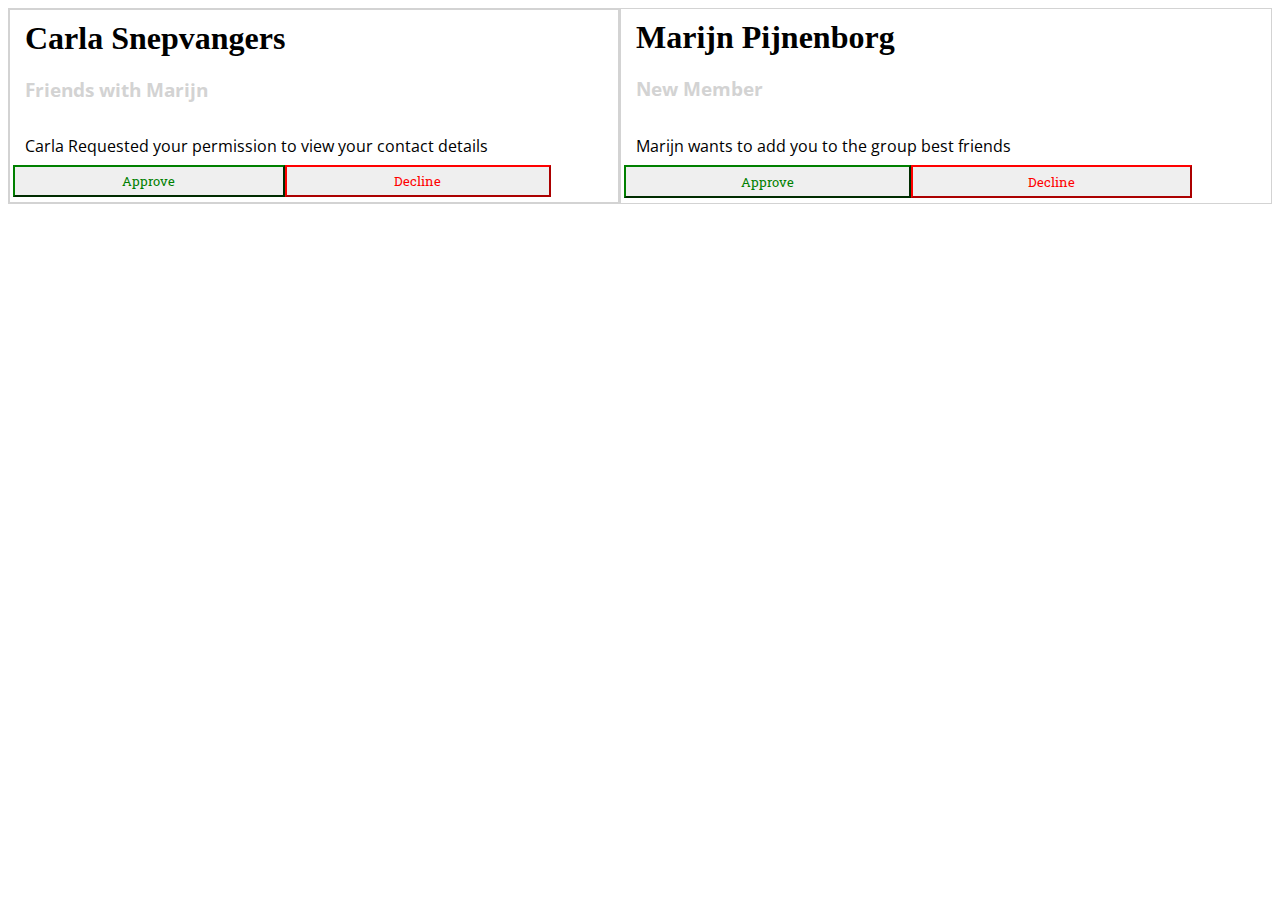
<file: advancedCSS/index.html>
<!DOCTYPE html>
<html>
  <head>
    <title>opdracht</title>
    <link rel="stylesheet" type="text/css" href="index.css" />
    <link rel="preconnect" href="https://fonts.gstatic.com" />
    <link
      href="https://fonts.googleapis.com/css2?family=Open+Sans+Condensed:wght@300&display=swap"
      rel="stylesheet"
    />
    <link rel="preconnect" href="https://fonts.gstatic.com" />
    <link
      href="https://fonts.googleapis.com/css2?family=Open+Sans+Condensed:wght@300&family=Roboto+Slab:wght@600;700&display=swap"
      rel="stylesheet"
    />
  </head>
  <body class="border">
    <main>
      <div class="container">
        <div class="container-two">
          <div class="header-container">
            <h1>Carla Snepvangers</h1>
            <h3>Friends with Marijn</h3>
          </div>
          <img />
        </div>
        <p>Carla Requested your permission to view your contact details</p>
        <div class="button-container">
          <button>Approve</button>
          <button class="red">Decline</button>
        </div>
      </div>
    </main>
    <div class="container">
      <div class="container-two">
        <div class="header-container">
          <h1>Marijn Pijnenborg</h1>
          <h3>New Member</h3>
        </div>
        <img />
      </div>
      <p>Marijn wants to add you to the group best friends</p>
      <div class="button-container">
        <button>Approve</button>
        <button class="red">Decline</button>
      </div>
    </div>
    <footer></footer>
  </body>
</html>
</file>
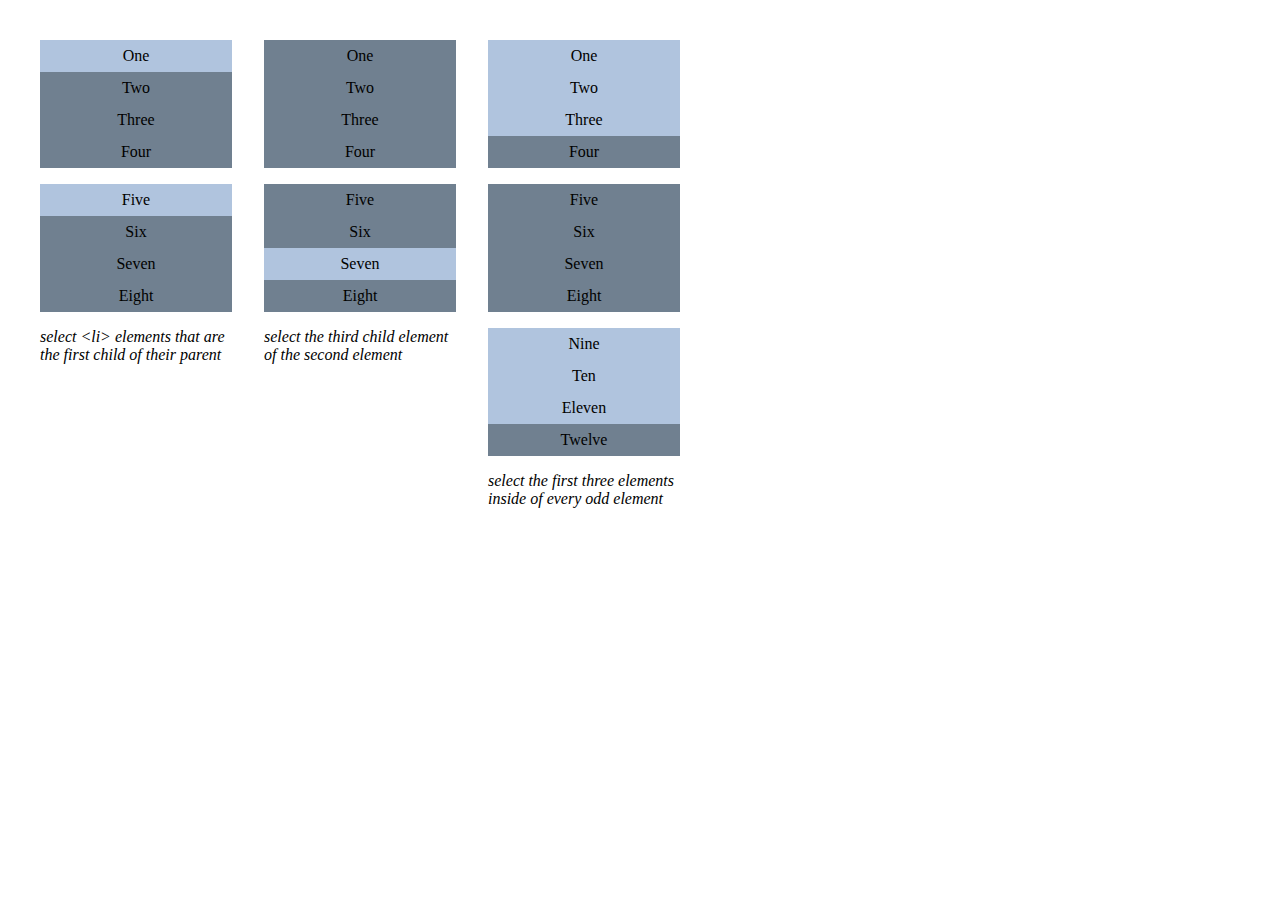
<file: nth_child/index.html>
<!DOCTYPE html>
<html>
  <head>
    <title>nth-child</title>
    <link rel="stylesheet" type="text/css" href="index.css" />
  </head>
  <body>
    <div class="one">
      <ul>
        <li>One</li>
        <li>Two</li>
        <li>Three</li>
        <li>Four</li>
      </ul>
      <ol>
        <li>Five</li>
        <li>Six</li>
        <li>Seven</li>
        <li>Eight</li>
      </ol>
      <i>select &lt;li&gt; elements that are the first child of their parent</i>
    </div>

    <div class="two">
      <ul>
        <li>One</li>
        <li>Two</li>
        <li>Three</li>
        <li>Four</li>
      </ul>
      <ol>
        <li>Five</li>
        <li>Six</li>
        <li>Seven</li>
        <li>Eight</li>
      </ol>
      <i>select the third child element of the second element</i>
    </div>

    <div class="three">
      <ul>
        <li>One</li>
        <li>Two</li>
        <li>Three</li>
        <li>Four</li>
      </ul>
      <ol>
        <li>Five</li>
        <li>Six</li>
        <li>Seven</li>
        <li>Eight</li>
      </ol>
      <ul>
        <li>Nine</li>
        <li>Ten</li>
        <li>Eleven</li>
        <li>Twelve</li>
      </ul>
      <i>select the first three elements inside of every odd element</i>
    </div>
  </body>
</html>
</file>
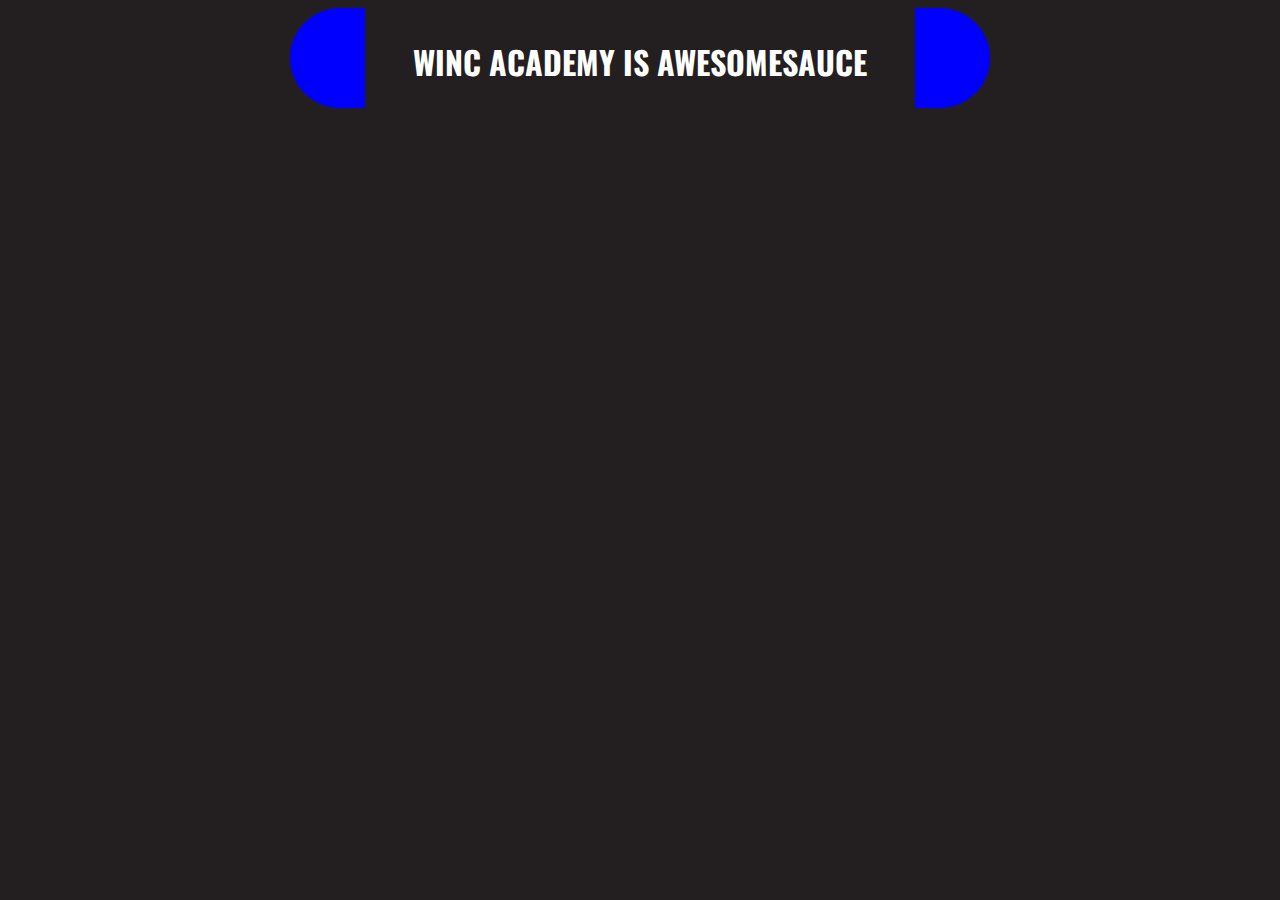
<file: advancedCSS/opdracht_3/index.html>
<!DOCTYPE html>
<html>
  <head>
    <link rel="stylesheet" type="text/css" href="index.css" />
    <link rel="preconnect" href="https://fonts.gstatic.com" />
    <link
      href="https://fonts.googleapis.com/css2?family=Oswald:wght@700&display=swap"
      rel="stylesheet"
    />
    <title>Pseudo-classes part 2</title>
  </head>
  <body>
    <div class="container">
      <div class="half-circle"></div>
      <h1>Winc Academy is awesomesauce</h1>
      <div class="half-circle-2"></div>
    </div>
  </body>
</html>
</file>
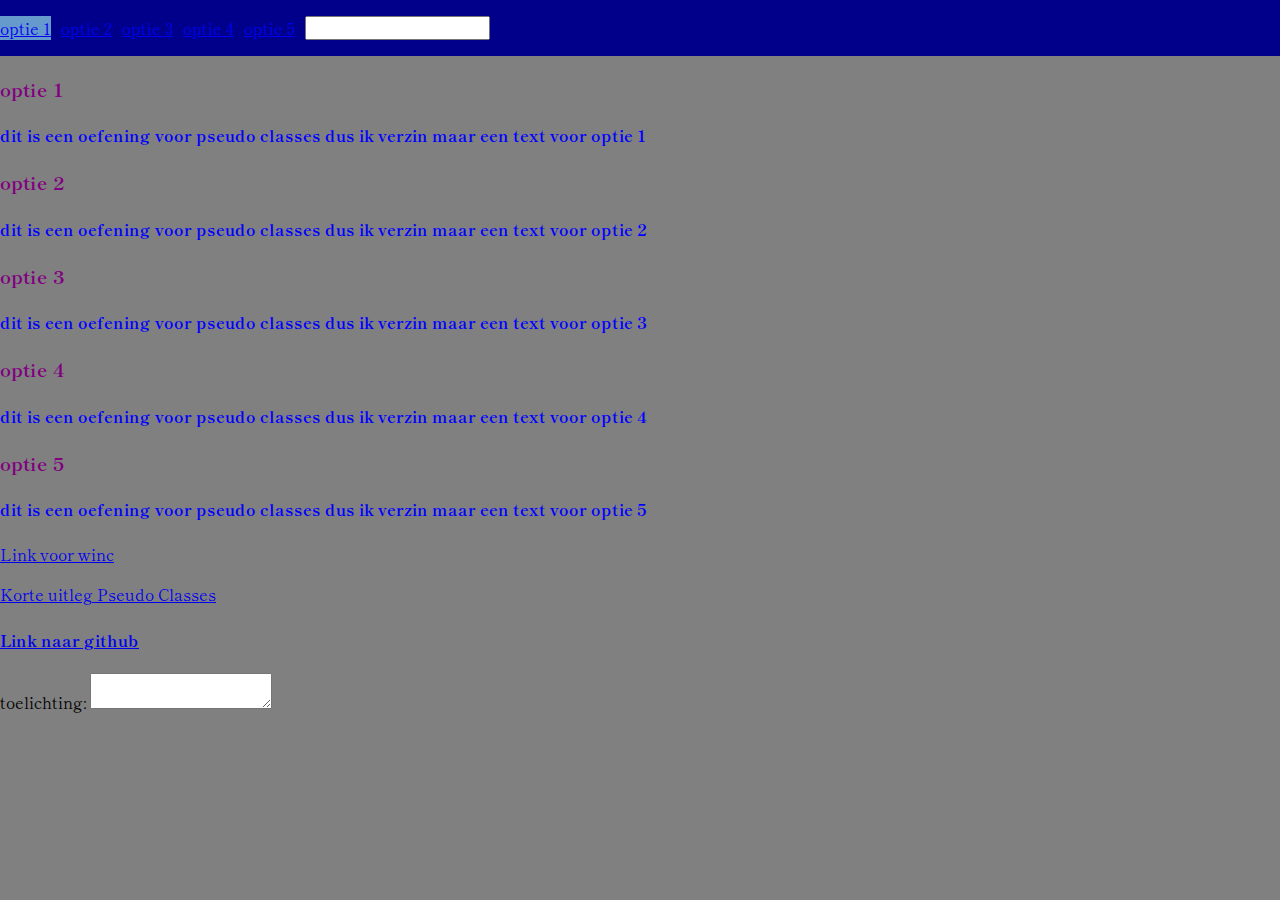
<file: advancedCSS/pseudo-classes/opdracht_1/index.html>
<!DOCTYPE html>
<html>
  <head>
    <link rel="stylesheet" type="text/css" href="index.css" />
    <link rel="preconnect" href="https://fonts.gstatic.com" />
    <link
      href="https://fonts.googleapis.com/css2?family=Shippori+Mincho&display=swap"
      rel="stylesheet"
    />
    <title>Pseudo-classes</title>
  </head>
  <body>
    <header>
      <nav>
        <ul>
          <li class="currentPage"><a href="#optie1">optie 1</a></li>
          <li><a href="#optie2">optie 2</a></li>
          <li><a href="#optie3">optie 3</a></li>
          <li><a href="#optie4">optie 4</a></li>
          <li><a href="#optie5">optie 5</a></li>
          <input />
        </ul>
      </nav>
    </header>
    <main>
      <h3 id="optie1">optie 1</h3>
      <h4>
        dit is een oefening voor pseudo classes dus ik verzin maar een text voor
        optie 1
      </h4>
      <h3 id="optie2">optie 2</h3>
      <h4>
        dit is een oefening voor pseudo classes dus ik verzin maar een text voor
        optie 2
      </h4>
      <h3 id="optie3">optie 3</h3>
      <h4>
        dit is een oefening voor pseudo classes dus ik verzin maar een text voor
        optie 3
      </h4>
      <h3 id="optie4">optie 4</h3>
      <h4>
        dit is een oefening voor pseudo classes dus ik verzin maar een text voor
        optie 4
      </h4>
      <h3 id="optie5">optie 5</h3>
      <h4>
        dit is een oefening voor pseudo classes dus ik verzin maar een text voor
        optie 5
      </h4>
    </main>
    <footer>
      <span
        ><a
          href="https://www.wincacademy.nl/?utm_term=winc%20academy&utm_campaign=Branding&utm_source=adwords&utm_medium=ppc&hsa_acc=7032950143&hsa_cam=1781095146&hsa_grp=64554993050&hsa_ad=471149811499&hsa_src=g&hsa_tgt=kwd-972833145553&hsa_kw=winc%20academy&hsa_mt=p&hsa_net=adwords&hsa_ver=3&gclid=CjwKCAiA1eKBBhBZEiwAX3gql25V9zUCUZ6S3Y81sCfyTp4VVaTFEw4JFI64sRiXCnFlU67_4KxmZxoCB-QQAvD_BwE#"
          >Link voor winc</a
        ></span
      >

      <div>
        <p>
          <a href="https://www.youtube.com/watch?v=OtBpgtqrjyo"
            >Korte uitleg Pseudo Classes</a
          >
        </p>
      </div>
      <h4><a href="https://github.com/">Link naar github</a></h4>
      <p>
        <label>toelichting: <textarea name="message"></textarea></label>
      </p>
    </footer>
  </body>
</html>
</file>
<file: advancedCSS/index.css>
body {
  display: flex;
  flex-direction: row 2;
}

main {
  flex-direction: row;
  border: 0.5px solid lightgray;
  flex-grow: 1.5;
  display: flex;
  row-gap: 10px;
}

h1 {
  padding: 10px;
  margin: 0;
  padding-left: 15px;
}

h3 {
  color: lightgray;
  font-family: "Open Sans Condensed", sans-serif;
  padding: 10px;
  padding-left: 15px;
  margin: 0;
}

p {
  font-family: "Open Sans Condensed", sans-serif;
  margin: 0;
  padding-left: 15px;
}

.button-container {
  margin: 3px;
  margin-bottom: 5px;
  padding-right: 5px;
  display: flex;
  row-gap: 10px;
}

button {
  border-color: green;
  color: green;
  font-family: "Open Sans Condensed", sans-serif;
  padding: 5px 18%;
  font-family: "Roboto Slab", serif;
}

.red {
  border-color: red;
  color: red;
}

.container {
  flex-direction: row 2;
  border: 1px solid lightgray;
  flex-grow: 3;
  display: grid;
  row-gap: 5px;
}
</file>
<file: nth_child/index.css>
body {
  padding: 1em 2em;
}

ul,
ol {
  list-style: none;
  padding: 0;
}
li {
  text-align: center;
  line-height: 2;
  background: slategrey;
}
div {
  width: 12em;
  float: left;
  margin-right: 2em;
}
hr {
  clear: both;
  padding-top: 1em;
  border: 0;
  border-bottom: 1px solid grey;
}

.one li:nth-child(1) {
  background-color: lightsteelblue;
}

.two ol li:nth-child(3) {
  background-color: lightsteelblue;
}

.three ul li:nth-child(-n + 3) {
  background-color: lightsteelblue;
}

div:before {
  font-family: monospace;
  white-space: nowrap;
  font-size: 12px;
}
</file>
<file: advancedCSS/opdracht_3/index.css>
body {
  background: #231f20;
  text-align: center;
  display: flex;
  justify-content: center;
}

h1 {
  color: #fff;
  font-family: "Oswald";
  font-weight: 700;
  position: relative;
  margin: 30px auto;
  text-transform: uppercase;
  width: 550px;
}

div {
  display: inline-block;
}

.container {
  display: flex;
}

.half-circle {
  background: blue;
  border-radius: 150px 0 0 150px;
  top: 50%;
  left: 50%;
  width: 75px;
  height: 100px;
}

.half-circle-2 {
  background: blue;
  border-radius: 0 150px 150px 0;
  top: 50%;
  right: 50%;
  width: 75px;
  height: 100px;
}
</file>
<file: advancedCSS/pseudo-classes/opdracht_1/index.css>
body {
  background-color: gray;
  font-family: "Shippori Mincho", serif;
  margin: 0;
  padding: 0;
}

nav {
  background-color: darkblue;
  display: flex;
}

ul {
  list-style-type: none;
  display: flex;
  padding: 0;
}

ul li {
  margin-right: 10px;
}

.currentPage {
  background-color: #6699cc;
}

h3 {
  color: purple;
}

h4 {
  color: blue;
}

/* pseudo classes */

nav li:hover {
  background-color: lightblue;
}
ul li.selected :hover {
  background-color: yellow;
}

footer span a:hover {
  color: lightblue;
  font-weight: bold;
  font-weight: 900;
}

div a:active {
  color: red;
  font-style: oblique;
}

div p a:visited {
  color: yellow;
}

input:focus {
  color: green;
  font-size: 20px;
  border: 1px solid aquamarine;
}
</file>
